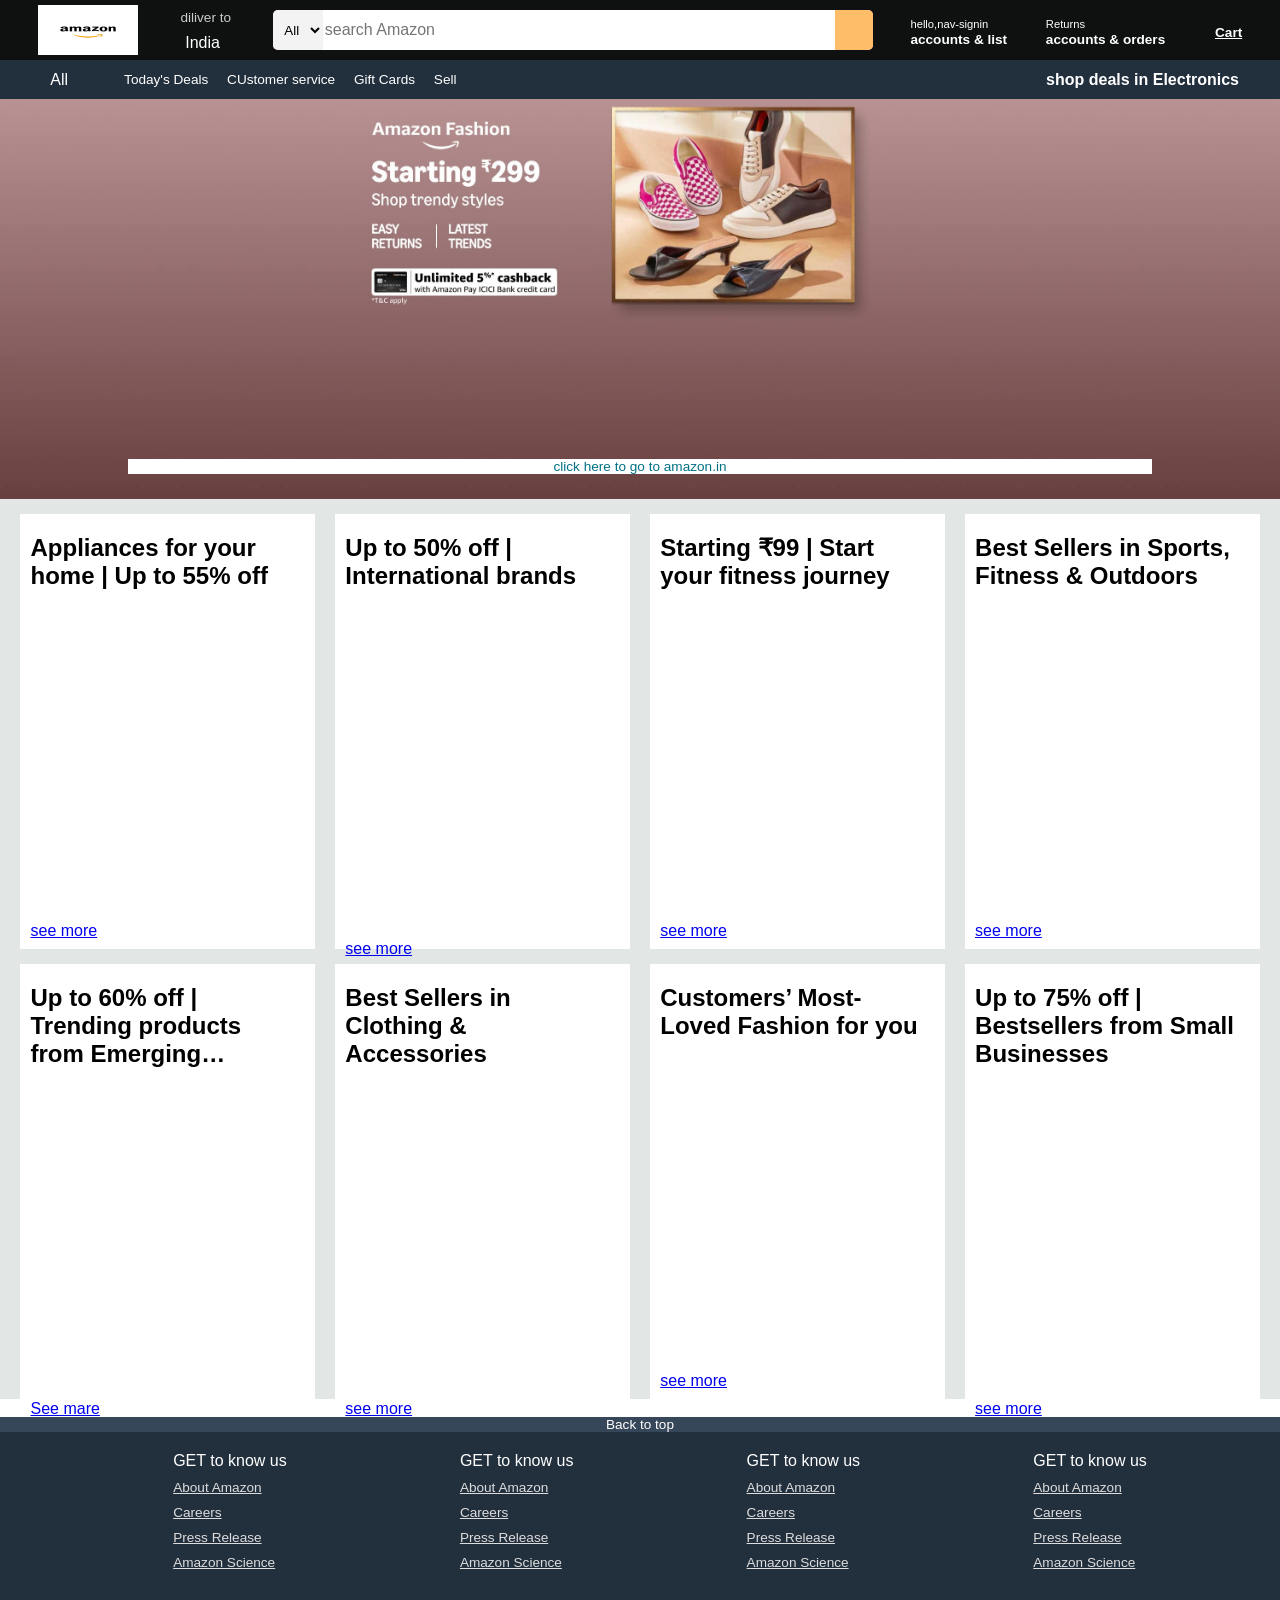
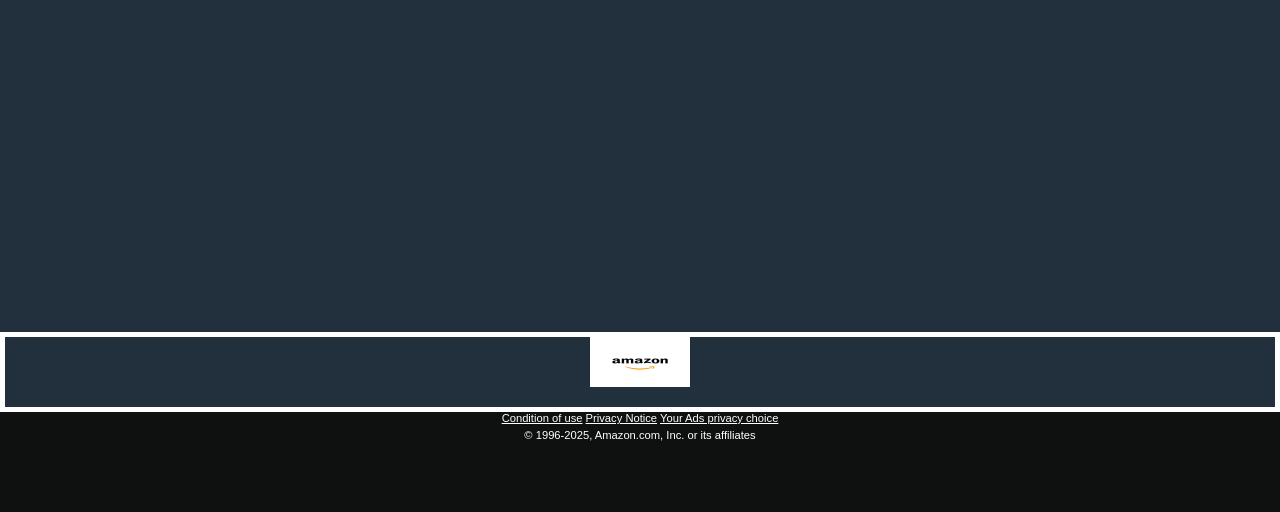
<file: index.html>
<!DOCTYPE html>
<html lang="en">
<head>
  <meta charset="UTF-8" />
  <meta http-equiv="refresh" content="0; url='./finalclone.html'" />
  <meta name="viewport" content="width=device-width, initial-scale=1.0" />
  <title>Amazon Clone</title>
</head>
<body>
  <p>Redirecting to the Amazon clone page...</p>
  <a href="./finalclone.html">Open the project</a>
</body>
</html>
</file>
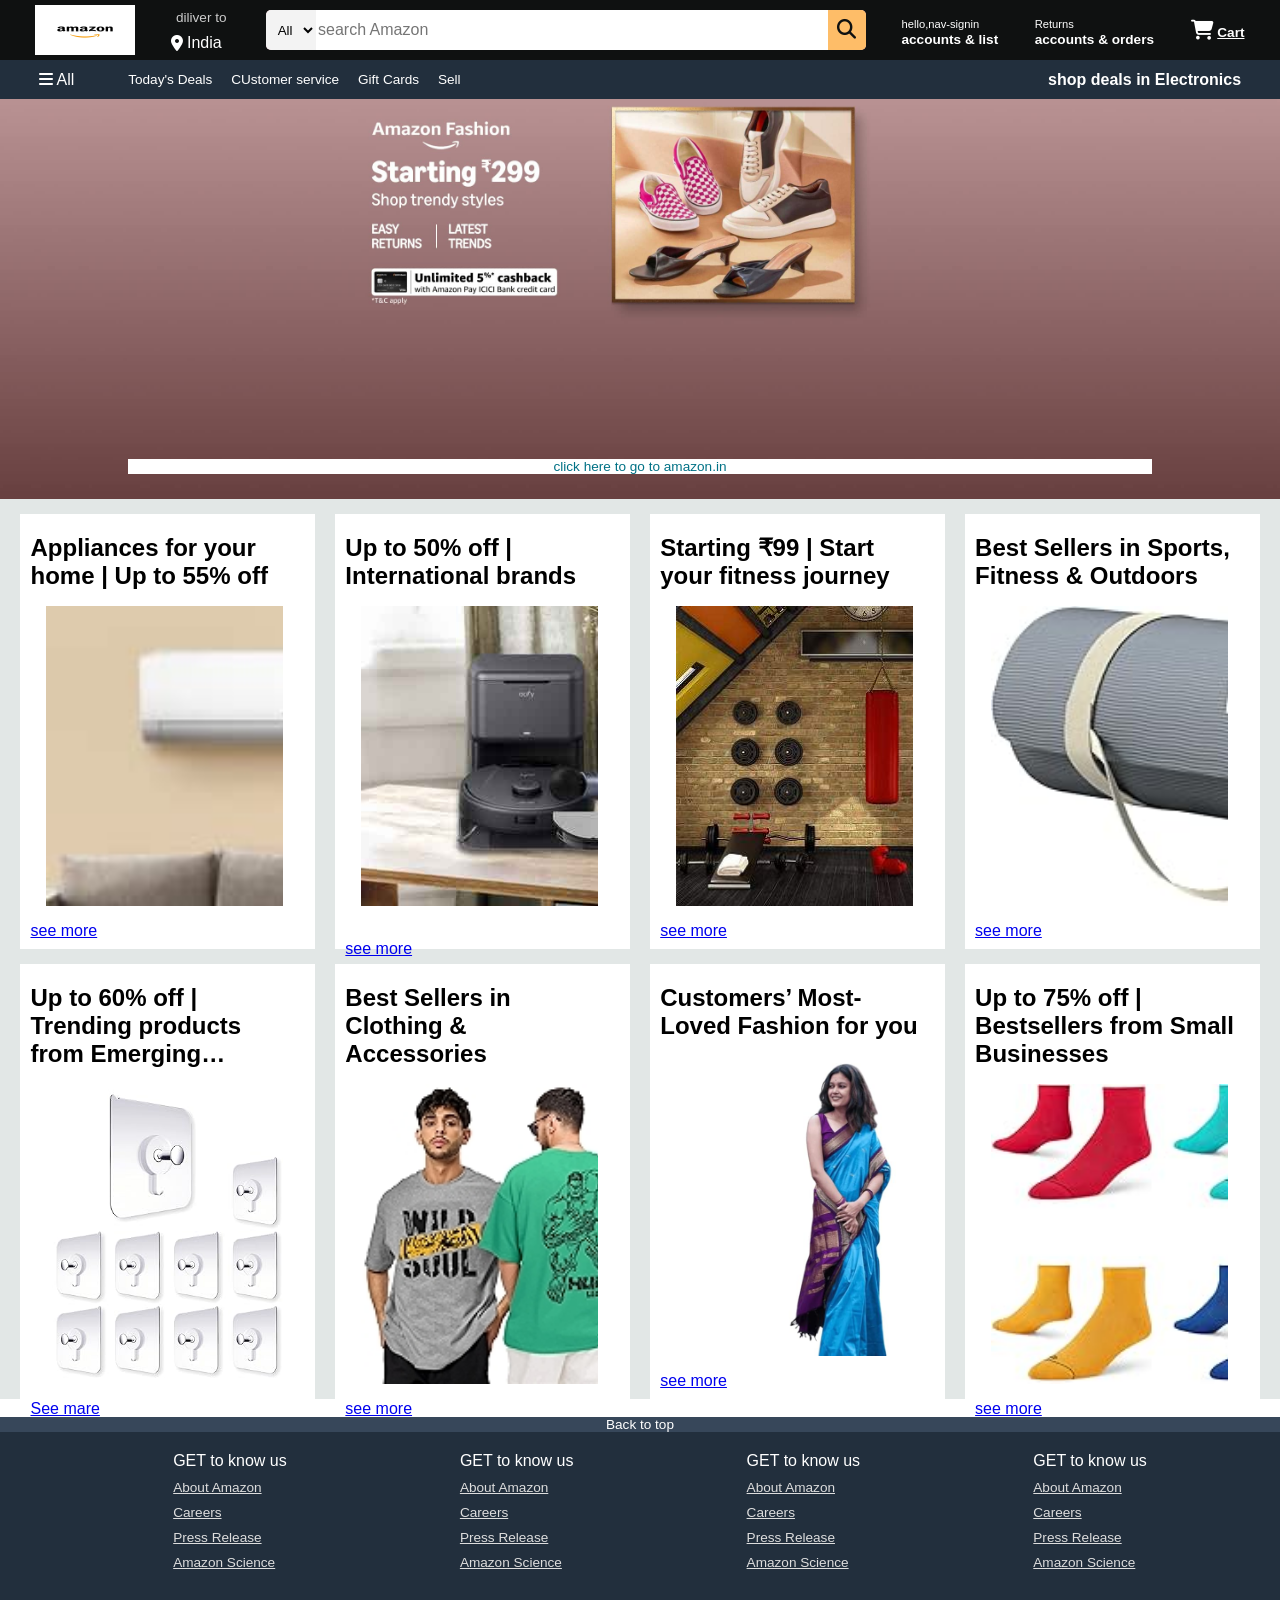
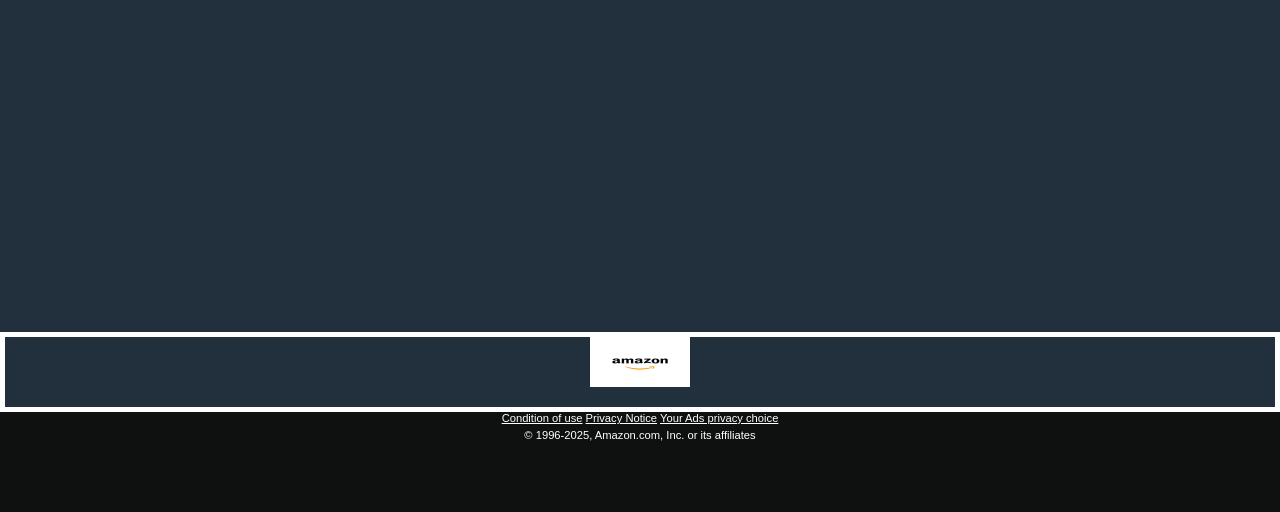
<file: finalclone.html>
<!DOCTYPE html>
<html lang="en">
<head>
    <meta charset="UTF-8">
    <meta name="viewport" content="width=device-width, initial-scale=1.0" >
    <title >amazon</title>
    <link rel="stylesheet" href="https://cdnjs.cloudflare.com/ajax/libs/font-awesome/6.7.2/css/all.min.css" integrity="sha512-Evv84Mr4kqVGRNSgIGL/F/aIDqQb7xQ2vcrdIwxfjThSH8CSR7PBEakCr51Ck+w+/U6swU2Im1vVX0SVk9ABhg==" crossorigin="anonymous" referrerpolicy="no-referrer" />
    <link rel="stylesheet" href="amazonclone.css">
    
</head>
<body>
    <header>
     <div class="navbar">
     <div class="nav-logo  border">
        <div class="logo"></div>

        </div>
        <div class="nav-address">
            <p class="address1">diliver to</p>
            <div class="add-icon">
            <i class="fa-solid fa-location-dot"></i>
            <p class="address2">India</p>
            </div>
        </div>
        <div class="nav-search">
            <select class="search-select">
                <option value="">All</option>
                <option value="">dresses</option>
                <option value="">shoes</option>
                <option value="">Electronics</option>
                <option value="">fitness</option>
            </select>
            <input placeholder="search Amazon" class="search-input">
            <div class="search-icon">
                <i class="fa-solid fa-magnifying-glass"></i>
            </div>
        </div>
     
     <div class="nav-signin border">
        <p><span>hello,nav-signin</span></p>
        <p class="nav2">accounts & list</p>
     </div>
     
     <div class="nav-returns border">
        <p><span>Returns</span></p>
        <p class="nav2">accounts & orders</p>
     </div>
     <div class="nav-cart border">
        <i class="fa-solid fa-cart-shopping"></i>
        <a href="https://www.amazon.in/gp/cart/view.html?ref_=nav_cart" style="color: white ;">Cart</a>
        </div>


     </div>
      <div class="panel">
        <div class="panel-all">
            <i class="fa-solid fa-bars"></i>
            All
         </div>
         <div class="panel-ops">
            <p>Today's Deals</p>
            <p>CUstomer service</p>
            <p> Gift Cards</p>
            <p> Sell</p>
        
         </div>
         <div class="panel-deals">
            shop deals in Electronics
         </div>
      </div>
    </header>
    <div class="hero-section">
        <div class="hero-msg"><a href="https://www.bing.com/aclk?ld=[base64]&u=[base64]&rlid=9f1b0f5705cd17b2139367096cfd0ef5" style="text-decoration: none;">click here to go to amazon.in</a></div>

    </div>
    <div class="shop-section">
        <div class="box1 box">
            <div class="box-content">
                <h2>Appliances for your home | Up to 55% off</h2>
            <div class="box-img" style="background-image:url('box1.jpg') ;"></div>
            <a href="https://www.amazon.in/s/?_encoding=UTF8&bbn=84514735031&rh=n%3A84514735031%2Cp_85%3A10440599031&pd_rd_w=skv7Z&content-id=amzn1.sym.58c90a12-100b-4a2f-8e15-7c06f1abe2be&pf_rd_p=58c90a12-100b-4a2f-8e15-7c06f1abe2be&pf_rd_r=HYBWGWHQMNMT43VJCWPJ&pd_rd_wg=6bvFa&pd_rd_r=100acf16-f2e6-4eb1-ada8-1bfed211c89d&ref_=pd_hp_d_atf_unk">see more</a>

            </div>
            
        </div>
        <div class="box2 box"> 
             <div class="box-content">
                <h2>Up to 50% off | International brands</h2>
            <div class="box-img" style="background-image:url('box5.jpg') ;"></div><br>
            <a href="https://www.amazon.in/b/?_encoding=UTF8&node=21469514031&pd_rd_w=uqzSG&content-id=amzn1.sym.d197ba53-48dd-436a-81c9-04ddd225d26b&pf_rd_p=d197ba53-48dd-436a-81c9-04ddd225d26b&pf_rd_r=D8RE3SD4332YMK89YRMV&pd_rd_wg=T1zko&pd_rd_r=ac29d25d-95ea-4414-b94d-99e510bd943e&ref_=pd_hp_d_btf_unk">see more</a>

            </div>
        </div>
        <div class="box3 box">
            <div class="box-content">
                <h2>Starting ₹99 | Start your fitness journey</h2>
            <div class="box-img" style="background-image:url('fitness.jpg') ;"></div>
            <a href="https://www.amazon.in/b/?_encoding=UTF8&node=1984443031&pd_rd_w=aliUf&content-id=amzn1.sym.d5b43f20-3428-444e-b8fb-db6335b458a7&pf_rd_p=d5b43f20-3428-444e-b8fb-db6335b458a7&pf_rd_r=BNN22G6D8PK41S763HK7&pd_rd_wg=ftXZY&pd_rd_r=2db5669e-87dc-4721-b2ba-7a99031f6f3d&ref_=pd_hp_d_btf_unk">see more</a>

            </div>
        </div>
        <div class="box4 box">
            <div class="box-content">
                <h2>Best Sellers in Sports, Fitness & Outdoors</h2>
            <div class="box-img" style="background-image:url('sportsjpg.jpg') ;"></div>
            <a href="https://www.amazon.in/s?k=outdoor+fitness+equipment&crid=W40W9ETNV32A&sprefix=outdoor+fitne%2Caps%2C224&ref=nb_sb_ss_mvt-t11-ranker_1_13">see more</a>

            </div>
        </div>
         <div class="box1 box">
            <div class="box-content">
                <h2>Up to 60% off | Trending products from Emerging…</h2>
            <div class="box-img" style="background-image:url('emring_.jpg') ;"></div>
            <a href="https://www.amazon.in/hz/mobile/mission/?_encoding=UTF8&p=mSqJvPADHBd%2FVBDwvFdtJvbXtaHWBCXpFtzkEHTydhRa%2BfpQ3JIw6GafrVWBpxXx3tY5UzJMBXlYEDkJGfH9%2BQ7GWg%2BsUZuIVdTKyDZtt6x6EFmiMLcj6lSQj%2FM7xpuZMXwYuvGmT4VU726QdR8wpFQboVsIK%2FXpSrTfwiJCZMBDyYONKcJq5bisBIi9wnLIIGy1NULW9hfYZA00sNEIflrvXcLKf7MiKz1H675COAwyvPoYjpPFvHo4tY%2F2k2Pffkqj6%2F5%2Bd3AkyoIeKpTq5l%2BpF%2FBj0K9RpQw%2BqJfohYym6kqMW%2F%2BQsF3Zaf0ywe28pIYZtUyKb7t2qWaMFxyozUC7qKb%2BPEUw%2B00SaYVsQ1OhzkLegYPIfC81khNFWYm%2BERl1N9x1QP0PUWV%2BtYmt1nYuqOMoQ%2Bghapw58RTKGGDNY%2F0mPPSyrwMiezXiSqDiPugS5gmNMgNAzswp3iRQTSSKGNVipR%2B5&pd_rd_w=ahBvb&content-id=amzn1.sym.a8a8b1e4-16de-414a-bfd8-08a869cedc75%3Aamzn1.symc.9b8fba90-e74e-4690-b98f-edc36fe735a6&pf_rd_p=a8a8b1e4-16de-414a-bfd8-08a869cedc75&pf_rd_r=D8RE3SD4332YMK89YRMV&pd_rd_wg=T1zko&pd_rd_r=ac29d25d-95ea-4414-b94d-99e510bd943e&ref_=pd_hp_d_btf_ci_mcx_mr_ca_id_hp_d">See mare</a>

            </div>
            
        </div>
        <div class="box2 box"> 
             <div class="box-content">
                <h2>Best Sellers in Clothing & Accessories</h2>
            <div class="box-img" style="background-image:url('cloth.jpg') ;"></div>
            <a href="https://www.amazon.in/Men-shorts-cotton-casual-Short-11-Lightgrey-L/dp/B0DRFN3SBV/?_encoding=UTF8&pd_rd_w=iyJ7P&content-id=amzn1.sym.211684f4-ebe1-443f-8a4a-0773471e979f&pf_rd_p=211684f4-ebe1-443f-8a4a-0773471e979f&pf_rd_r=AAEQ293FXAJYGZ91MRKT&pd_rd_wg=K2HPU&pd_rd_r=f3e410d3-1c17-4390-af86-6742a014f399&ref_=pd_hp_d_btf_crs_zg_bs_1571271031">see more</a>

            </div>
        </div>
        <div class="box3 box">
            <div class="box-content">
                <h2>Customers’ Most-Loved Fashion for you</h2>
            <div class="box-img" style="background-image:url('saree.jpg') ;"></div>
            <a href="https://www.amazon.in/KAITHARI-NESAVU-Sundari-Gold-Semi-Handloom/dp/B0FB8WGHVL/?_encoding=UTF8&pd_rd_w=BYlhO&content-id=amzn1.sym.5b635ac8-9c37-41f2-8396-e0a083ff7a06&pf_rd_p=5b635ac8-9c37-41f2-8396-e0a083ff7a06&pf_rd_r=JY0CWDZY2JEC9TKARJ8J&pd_rd_wg=Hlnb2&pd_rd_r=434293c5-3082-4203-8c56-6b5e181d40ba&ref_=pd_hp_d_btf_kar_gw_pc_en_">see more</a>

            </div>
        </div>
        <div class="box4 box">
            <div class="box-content">
                <h2>Up to 75% off | Bestsellers from Small Businesses</h2>
            <div class="box-img" style="background-image:url('shocks_.jpg') ;"></div>
            <a href="https://www.amazon.in/Dynamocks-Pack-Multicolour-Breathable-Durable/dp/B092W17JB6/?_encoding=UTF8&pd_rd_w=h95gZ&content-id=amzn1.sym.fc473745-78b6-47eb-a155-7364993c8815&pf_rd_p=fc473745-78b6-47eb-a155-7364993c8815&pf_rd_r=QSJ5YHMJQ29DYJ9J2PHV&pd_rd_wg=ibyNF&pd_rd_r=3e1a956e-16ba-46a9-8a8a-78a365c36c9b&ref_=pd_hp_d_btf_NAMBOTTLES">see more</a>
            </div>
            </div>
            
</div>
    <br>
    <footer>
        <div class="foot-panel1">
            <a href="" style="color: white; text-decoration: none;">Back to top</a>
        </div>
        <div class="foot-panel2">
            <ul>
                <p>GET to know us</p>
                <a href="">About Amazon</a>
                <a href="">Careers</a>
                <a href="">Press Release</a>
                <a href="">Amazon Science</a>

            </ul>
             <ul>
                <p>GET to know us</p>
                <a href="">About Amazon</a>
                <a href="">Careers</a>
                <a href="">Press Release</a>
                <a href="">Amazon Science</a>

            </ul>
             <ul>
                <p>GET to know us</p>
                <a href="">About Amazon</a>
                <a href="">Careers</a>
                <a href="">Press Release</a>
                <a href="">Amazon Science</a>

            </ul>
             <ul>
                <p>GET to know us</p>
                <a href="">About Amazon</a>
                <a href="">Careers</a>
                <a href="">Press Release</a>
                <a href="">Amazon Science</a>

            </ul>
        </div>
        <div class="foot-panel3">
            <div class="logo"></div>
        </div>
        <div class="foot-panel4">
            <div class="pages1">
                <a href="" style="color: white;">Condition of use</a>
                <a href="" style="color: white;">Privacy Notice</a>
                <a href="" style="color: white;">Your Ads privacy choice</a>
            </div>
            <div class="copyright">© 1996-2025, Amazon.com, Inc. or its affiliates</div>
        </div>
       
        
    
        
        
    </footer>
   
    
</body>
</html>
</file>
<file: amazonclone.css>
*{
    margin: 0;
    font-family: arial;
    border: border-box;
}
.navbar{
    height: 60px;
    background-color: #0f1111;
    color: white;
    display: flex;
    align-items: center;
    justify-content: space-evenly;
}
.nav-logo{
    height: 50px;
    width: 100px;
    justify-content: center;

}

.logo{
    background-image: url("amazon1.png");
    background-size: 100% 100%;
    height: 50px;
        width: 100%;
}
.border{
    border: 1.5px solid transparent;
}
.border:hover{
    border: 1.5px solid white;
}
/**box2**/
.address1{
    color: #cccccc;
    font-size: 0.85rem;
    margin: 5px
}
.address2{
    color: #ffffff;
    font-size: 1rem;
    margin: 4px;
}
.add-icon{
    display: flex;
    align-items: center;
}
/**box3**/
.nav-search{
    display: flex;
    justify-content: space-evenly;
    background-color: pink;
    width: 600px;
    height: 40px;
    border-radius: 5px;
}
.search-select{
    background-color: #f3f3f3;
    width: 50px;
    text-align: center;
    border-top-left-radius:  5px;
    border-bottom-left-radius: 5px;
    border: none;



}
.search-input{
    width: 100%;
    font-size: 1rem;
    border: none;



}
.search-icon{
    width: 45px;
    display: flex;
    justify-content: center;
    align-items: center;
    font-size: 1.2rem;
    background-color: #febd68;
    border-top-right-radius:  5px;
    border-bottom-right-radius: 5px;
    color: #0f1111;


}
.nav-search:hover{
    border: 2px solid orange;
}
/**box4**/
span{
    font-size: 0.7rem;

}
.nav2{
    font-size: 0.85rem;
    font-weight: 700;

}
/**box6**/
.nav-cart i {
font-size: 20px;
}
.nav-cart{
    font-size: 0.85rem ;
    font-weight:700 ;
}
/**panel**/
.panel{
    height: 39px;
    background-color:#222f3d;
    display: flex;
    align-items: center;
    justify-content: space-evenly;
    color: white;
    
}
.panel-ops p{
    display: inline;
    margin-left: 15px;
}
.panel-ops{
    width: 70%;
    font-size: 0.85rem;
}
.panel-deals{
    font-size: 0.9;
    font-weight: 700;

}
/**hero**/
.hero-section{
    background-image: url(amazon.jpg) ;
    height: 400px;
    background-size: cover;
    display: flex;
    justify-content: center;
    align-items:flex-end ;
    
}
.hero-msg{
    background-color: white;
    color:black;
    display: flex;
    align-content: center;
    justify-content: center;
    
    font-size: 0.85rem;
    width: 80%;
    margin-bottom: 25px;
    
    
    

}
.hero-msg a{
    color: #007185;
}
/**shop section**/
.shop-section{
    display: flex;
    justify-content: space-evenly;
    background-color: #e2e7e6;
    flex-wrap:wrap ;
}
.box{
    /*border: 2px solid black;*/
height: 400px;
width: 23%;
background-color: white;
padding: 20px 0px 15px;
margin-top: 15px;
}
.box-img{
    height: 300px;
    background-size: cover;
    margin: 1rem;
    margin-bottom: 1rem;
}
.box-content{
    margin-left: 10px;
    margin-right: 1rem;
}
.box-content p{
    color: #007185 ;
}
/**footer*/
.footer{
    margin-top: 15px;
}
.foot-panel1{
    background-color:#37475a;
    color: white;
    
    
    display: flex;
    justify-content: center;
    align-items: center;
    font-size: 0.85rem;
    text-decoration : none;

     
}
.foot-panel2{
    background-color: #222f3d;
    color:white ;
    height: 500px;
    display: flex;
    justify-content: space-evenly;
}
ul{
    margin-top: 20px;
}
ul a{
    display: block;
    color: #dddddd;
    font-size: 0.85rem;
    margin-top: 10px;
}
.foot-panel3{
    background-color:  #222f3d;
    color: white;
    border: 5px solid;
    height: 70px;
    display: flex;
    justify-content: center;
}
.logo{
    background-image: url("amazon1.png");
    background-size: 100% 100%;
    height: 50px;
        width: 100%;
        width: 100px;
}
.foot-panel4{
    background-color: #0f1111;
    color: white;
    height: 100px;
    font-size: 0.7rem;
    text-align: center;
    
}
.pages1{
    color: white;
   
    padding: top 25px;
}

.copyright{
    color: white;
    padding-top: 5px;
}
</file>
